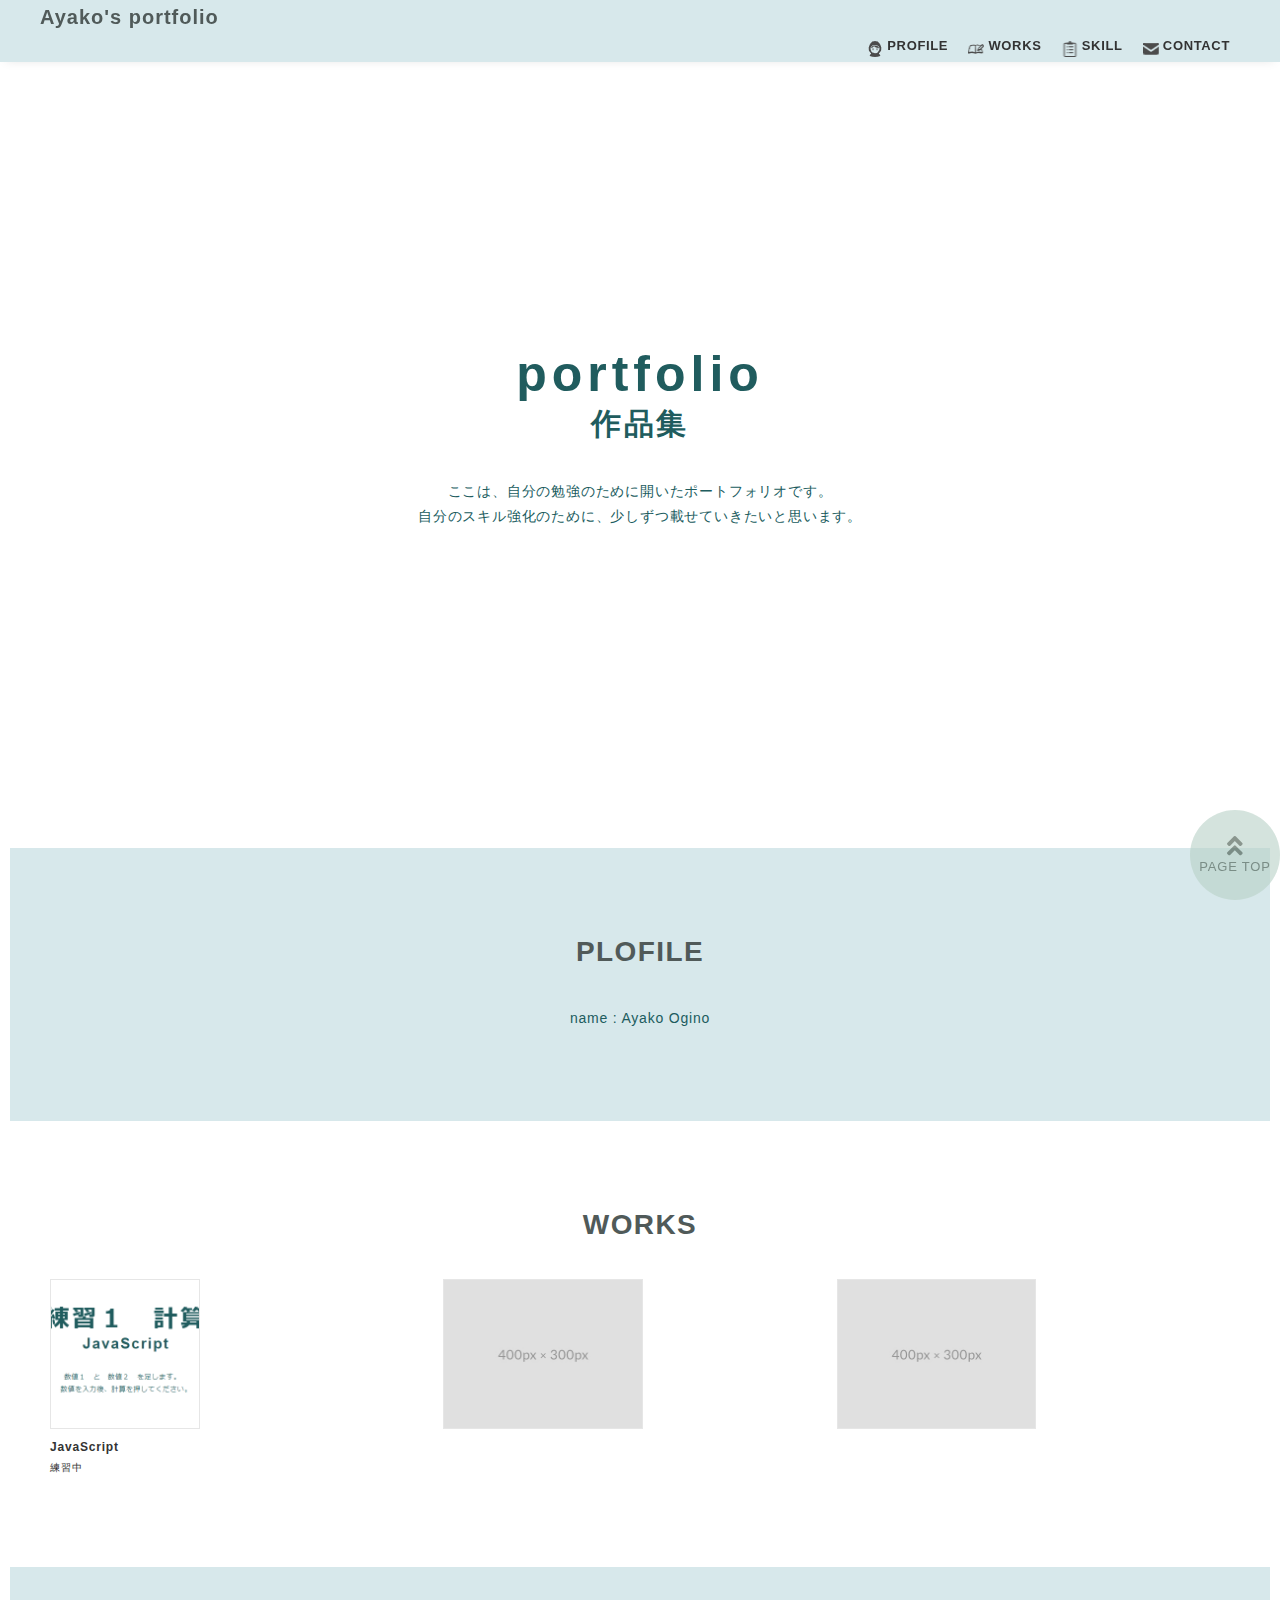
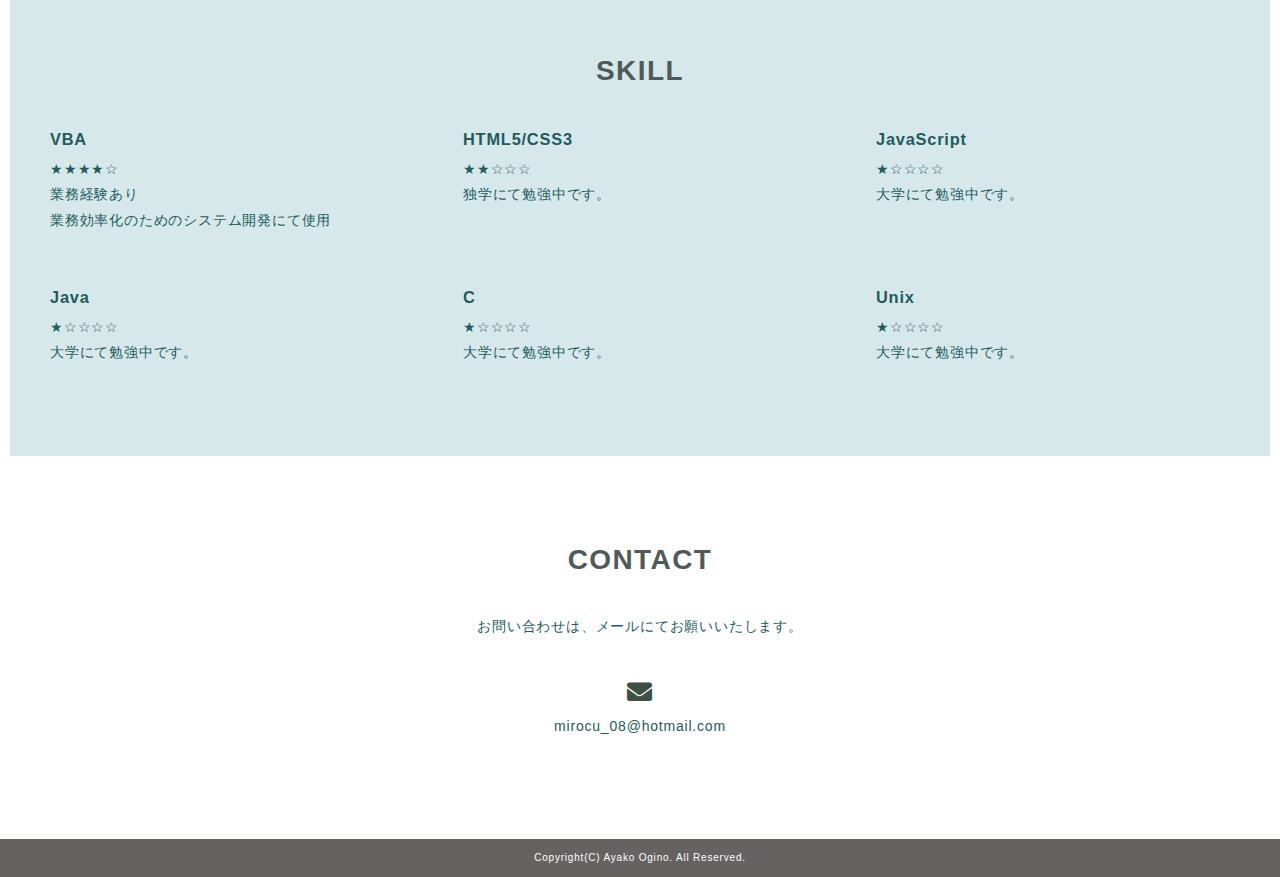
<file: index.html>
<!DOCTYPE html>
<html>
    <head>
        <meta charset="utf-8">
        <meta name="viewport" content="width=device-width,initial-scale=1.0,user-scalable=no">
        <title>Ayako's portfolio</title>
        <link rel="stylesheet" href="css/main.css">
        <link href="css/ress.css" media="all" rel="stylesheet" type="text/css" />
        <link href="https://fonts.googleapis.com/css?family=Material+Icons+Outlined" rel="stylesheet">
        <link rel="shortcut icon" href="img/favicon.ico" />
        <link rel="stylesheet" href="https://use.fontawesome.com/releases/v5.6.4/css/all.css">
    </head>
    <body>
        <div class="wrapper">
            <header class="header ">
                <div class="inner">
                    <h1 class="header-logo">
                        <a href="index.html">Ayako's portfolio</a>
                    </h1>
                    <nav class="main-nav">
                        <ul>
                            <li><a href="#profile"><img src="img/aka.png"> PROFILE</a></li>
                            <li><a href="#works"><img src="img/work.png"> WORKS</a></li>
                            <li><a href="#skill"><img src="img/skill.png"> SKILL</a></li>
                            <li><a href="#contact"><img src="img/mail.png"> CONTACT</a></li>
                            
                        </ul>
                    </nav>
                </div>
            </header>

        <!-- ここからメイン-->
            <main  class="content">

                    <!-- main-visual -->
                    <div class="main-visual">
                        <div class="main-visual-inner">
                            <p class="main-title">portfolio</p>
                            <p class="subtitle">作品集</p>

                            <p class="main-text">
                                ここは、<br class="sp-only">自分の勉強のために開いたポートフォリオです。<br>
                                自分のスキル強化のために、<br class="sp-only">少しずつ載せていきたいと思います。<br>
                            </p>
                            <br>
                            <span class="material-icons-outlined">expand_circle_down</span>
                        </div>
                    </div>

                    <!-- profile -->
                    <section class="profile section" id="profile">
                        <div class="inner">
                            <h2 class="title">PLOFILE</h2>

                            <div class="profile">
                                
                                <div class="profile-text">
                                    <ul>
                                        <li>name : Ayako Ogino</li>
                                        <li></li>
                                        <li></li>
                                    </ul>
                                </div>
                            </div>
                        </div>
                    </section>


                    <!-- works -->
                    <section class="works section" id="works">
                        <div class="inner">
                        <h2 class="title">WORKS</h2>
                        <div class="works-list">

                            <a class="works-item" href="works_1.html">
                              <p class="works-img"><img src="img/work1.png" alt="練習" /></p>
                              <p class="works-name">JavaScript</p>
                              <p class="works-info">練習中</p>
                            </a>

                            <a class="works-item" href="">
                              <p class="works-img"><img src="img/works-dummy-thumb.jpg" alt="" /></p>
                              <p class="works-name"></p>
                              <p class="works-info"></p>
                            </a>

                            <a class="works-item" href="">
                              <p class="works-img"><img src="img/works-dummy-thumb.jpg" alt="" /></p>
                              <p class="works-name"></p>
                              <p class="works-info"></p>
                            </a>
 
                          </div>
                        </div>
                    </section>
                    <!-- works -->
                    
                    <!-- skill -->
                    <section class="skill section" id="skill">
                        <div class="inner">
                        <h2 class="title">SKILL</h2>
                        <div class="skill-list">

                        <div class="skill-item">
                            <div class="skill-body">
                                <h3 class="skill-name">VBA</h3>
                                <p class="skill-text">★★★★☆</p>
                                <p>業務経験あり<br>業務効率化のためのシステム開発にて使用</p>
                            </div>
                        </div>


                            <div class="skill-item">
                                <div class="skill-body">
                                    <h3 class="skill-name">HTML5/CSS3</h3>
                                    <p class="skill-text">★★☆☆☆</p>
                                    <p>独学にて勉強中です。</p>
                                </div>
                            </div>

                            <div class="skill-item">
                                <div class="skill-body">
                                    <h3 class="skill-name">JavaScript</h3>
                                    <p class="skill-text">★☆☆☆☆</p>
                                    <p>大学にて勉強中です。</p>
                                </div>
                            </div>
 
                            <div class="skill-item">
                                <div class="skill-body">
                                    <h3 class="skill-name">Java</h3>
                                    <p class="skill-text">★☆☆☆☆</p>
                                    <p>大学にて勉強中です。</p>
                                </div>
                            </div>
 
                            <div class="skill-item">
                                <div class="skill-body">
                                    <h3 class="skill-name">C</h3>
                                    <p class="skill-text">★☆☆☆☆</p>
                                    <p>大学にて勉強中です。</p>
                                </div>
                            </div>

                            <div class="skill-item">
                                <div class="skill-body">
                                    <h3 class="skill-name">Unix</h3>
                                    <p class="skill-text">★☆☆☆☆</p>
                                    <p>大学にて勉強中です。</p>
                                </div>
                            </div>

                        </div>
                        </div>
                    </section>
                    <!-- /skill -->


                    <!-- /contact -->

                    <section class="contact section" id="contact">
                        <div class="inner">
                          <h2 class="title">CONTACT</h2>
                          <p class="lead">
                            お問い合わせは、<br class="sp-only">メールにてお願いいたします。
                        </p>
                          <div class="contact-list"> 
                            <span class="contact-img"></span> <br>
                            <span class="contact-item">mirocu_08@hotmail.com</span>
                          </div>
                        </div>
                      </section>
                      <!-- /contact -->



                    <div id="page_top"><a></a> </div>
            </main>
        
        <!-- ここからフッター-->
            <footer>
                <P class="Copyright">Copyright(C) Ayako Ogino. All Reserved.</P>
            </footer>
        </div>

        <script src="https://ajax.googleapis.com/ajax/libs/jquery/3.5.1/jquery.min.js"></script>
        <script type='text/javascript' src="js/script.js"></script>
    </body>
</html>
</file>
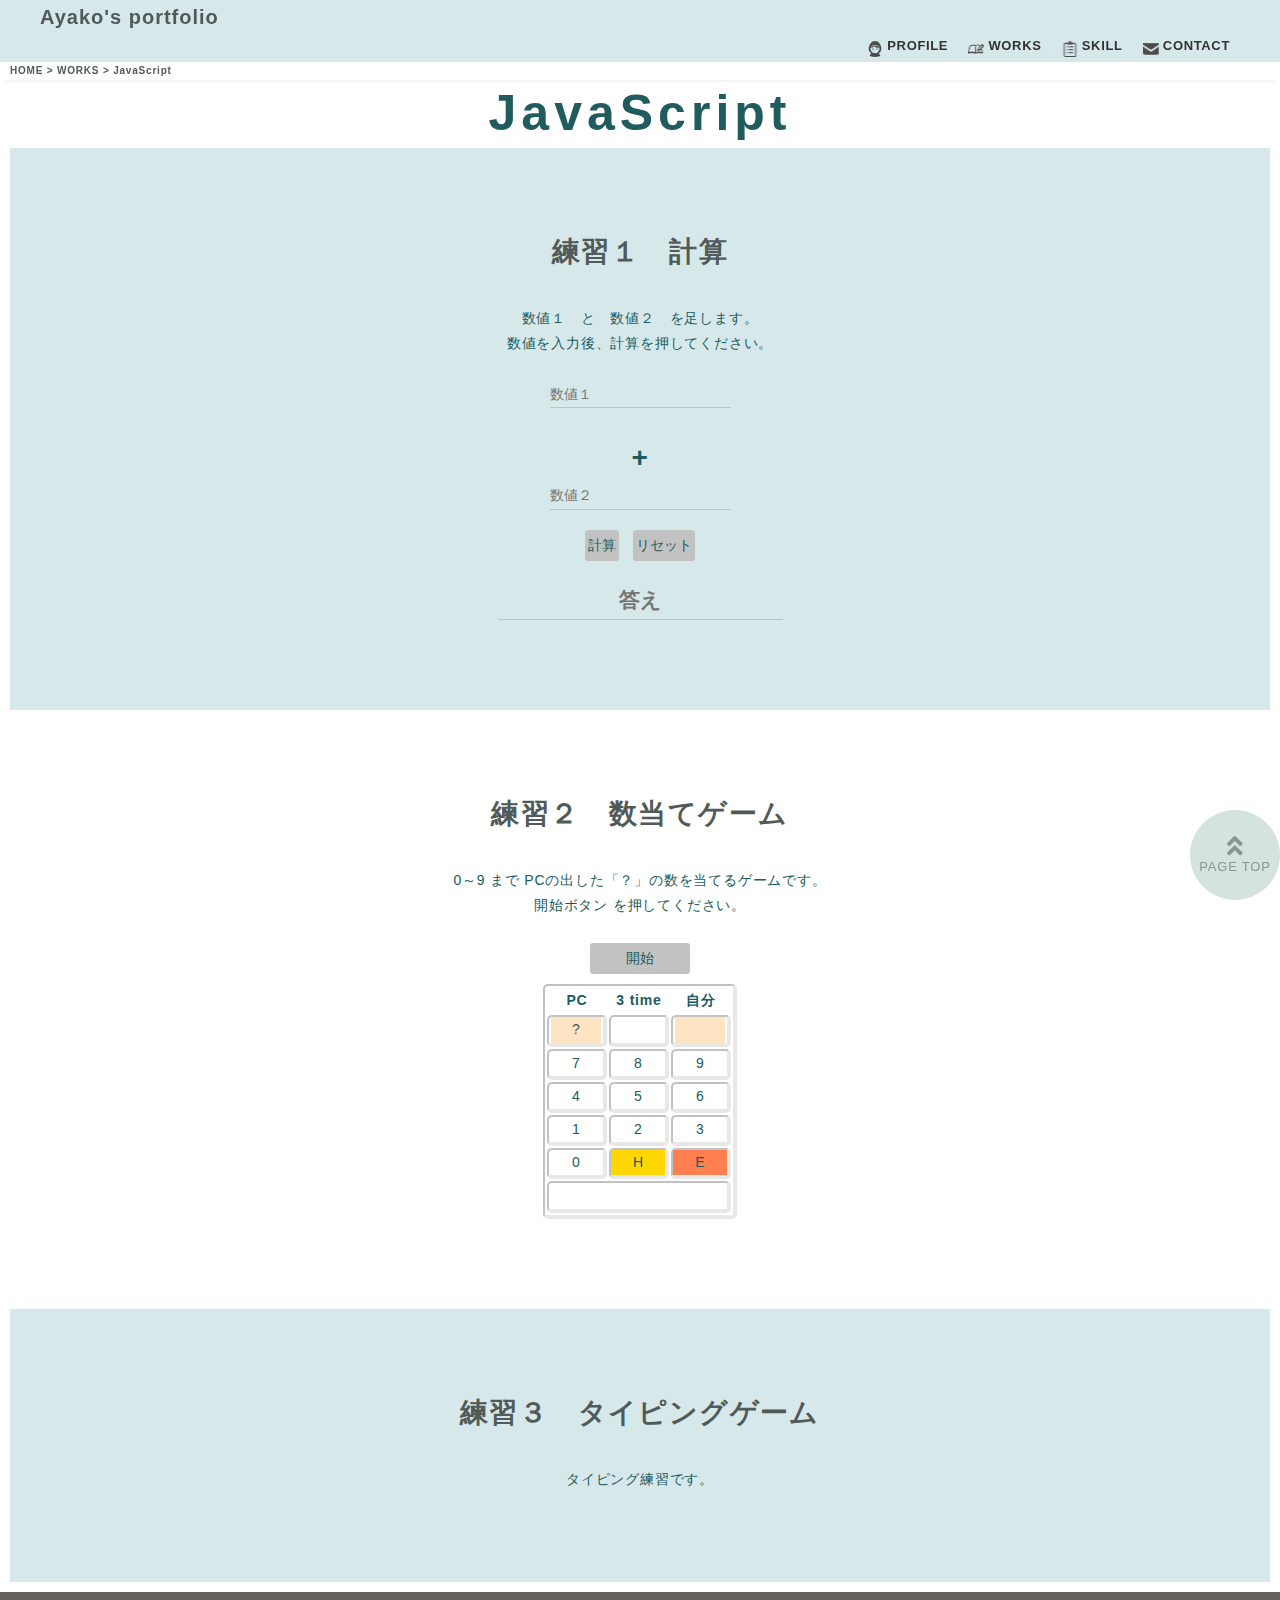
<file: works_1.html>
<!DOCTYPE html>
<html>
    <head>
        <meta charset="utf-8">
        <meta name="viewport" content="width=device-width,initial-scale=1.0,user-scalable=no">
        <title>Ayako's portfolio(JavaScript)</title>
        <link rel="stylesheet" href="css/main.css">
        <link rel="stylesheet" href="css/works.css">
        <link href="css/ress.css" media="all" rel="stylesheet" type="text/css" />
        <link rel="shortcut icon" href="img/favicon.ico" />
        <link rel="stylesheet" href="https://use.fontawesome.com/releases/v5.6.4/css/all.css">
        <script src="js/script_1.js"></script>
    </head>
    <body>
        <div class="wrapper">
            <header class="header ">
                <div class="inner">
                    <h1 class="header-logo">
                        <a href="index.html">Ayako's portfolio</a>
                    </h1>
                    <nav class="main-nav">
                        <ul>
                            <li><a href="index.html#profile"><img src="img/aka.png"> PROFILE</a></li>
                            <li><a href="index.html#works"><img src="img/work.png"> WORKS</a></li>
                            <li><a href="index.html#skill"><img src="img/skill.png"> SKILL</a></li>
                            <li><a href="index.html#contact"><img src="img/mail.png"> CONTACT</a></li>
                            
                        </ul>
                    </nav>
                </div>
                <div class="headr-pankuzu">
                    <a href="index.html">HOME</a> > <a href="index.html#works">WORKS</a> > JavaScript
                </div>
            </header>

        <!-- main -->
            <main  class="main">
                <p class="main-title">JavaScript</p>

<!-- ========================================================================= -->                
                <!-- S-1-->
                <section class="S1 section" id="S1">
                    <div class="inner">
                        <div class="title">練習１　計算</div>
                            <p class="main-text">
                                    <span>
                                        数値１　と　数値２　を足します。　<br>数値を入力後、計算を押してください。
                                    </span>
                                    <br><br>
                                        <input type="number" id="id1" placeholder="数値１"/>
                                        <br><br><h1>+</h1>
                                        <input type="number" id="id2" placeholder="数値２"/>

                                        <p class="button">
                                            <button id="cal" onclick="cal()">計算</button>
                                            <button id="clear" onclick="clear_1()">リセット</button>
                                        </p>
                                        <h2><input type="text" id="id3" placeholder="答え" disabled/></h2>   
                            </p>
                    </div>
                </section>
                <!-- /S-1-->

                <!-- S-2-->
                <section class="S2 section" id="S1">
                    <div class="inner">
                        <p class="title">練習２　数当てゲーム　</p>
                            <p class="main-text">
                                <p>0～9 まで <br class="sp-only">PCの出した「？」の数を当てるゲームです。</p>
                                    <p>開始ボタン を押してください。</p>
                                    <br>

                                    <div class="balloonoya" onclick="showBalloon()">
                                        <button id="sai" onclick="sai()">開始</button>
                                        <span class="balloon1" id="makeImg">
                                            <p class="font-led">準備OK！！</p>
                                            <p>1.数字を選ぶ<br>2.E 押す</p>
                                        </span>
                                    </div>

                                    <div>
                                        <table class="dentaku">
                                            <!--液晶画面-->
                                            <tr>
                                                <th class="hatena">PC</th>
                                                <th><span id="counter">3</span> time</th>
                                                <th class="ans">自分</th>
                                            </tr>
                                            <tr>
                                                <td><input type="text" id ="hatena" class="box" value="?" disabled/></td>
                                                <td id="tmp"></td>
                                                <td><input type="text" class="display" id="display" value=""></td>
                                            </tr>
                                            <tr>
                                                <td><input type="button" value="7" onclick="get_calc(this)"></td>
                                                <td><input type="button" value="8" onclick="get_calc(this)"></td>
                                                <td><input type="button" value="9" onclick="get_calc(this)"></td>
                                            </tr>
                                            <tr>
                                                <td><input type="button" value="4" onclick="get_calc(this)"></td>
                                                <td><input type="button" value="5" onclick="get_calc(this)"></td>
                                                <td><input type="button" value="6" onclick="get_calc(this)"></td>
                                            </tr>
                                            <tr>
                                                <td><input type="button" value="1" onclick="get_calc(this)"></td>
                                                <td><input type="button" value="2" onclick="get_calc(this)"></td>
                                                <td><input type="button" value="3" onclick="get_calc(this)"></td>
                                            </tr>
                                            <tr>
                                                <td><input type="button" value="0" onclick="get_calc(this)"></td>
                                                <td><input type="button" value="H" id="H" class="hint" onclick="get_calc(this)"></td>
                                                <td><input type="button" value="E" id="E" onclick="get_calc(this)"></td>
                                            </tr>
                                            <tr>
                                                <small><td colspan="3"><div id="msg">　</div></td></small>
                                            </tr>
                                        </table>
                                        
                                    </div>
                            </p>
                    </div>
                </section>
             
                <!-- /S-2-->

               <!-- S-3-->
               <section class="S1 section" id="S1">
                <div class="inner">
                    <p class="title">練習３　タイピングゲーム　</p>
                        <p class="main-text">
                                <span>
                                    タイピング練習です。
                                </span>

                        </p>
                </div>
                </section>
                <!-- /S-3-->










                <!-- page top-->
                <div id="page_top"><a></a> </div>
            </main>
        <!-- /main -->

        <!-- footer -->
            <footer>
                <P class="Copyright">Copyright(C) Ayako Ogino. All Reserved.</P>
            </footer>
        <!-- /footer -->

        </div>
        <script src="https://ajax.googleapis.com/ajax/libs/jquery/3.5.1/jquery.min.js"></script>
        <script type='text/javascript' src="js/script.js"></script>
    </body>
</html>
</file>
<file: css/main.css>
body {
    font-family: "Montserrat","Helvetica Neue",Arial,"Hiragino Kaku Gothic ProN","Hiragino Sans",Meiryo,sans-serif;
    font-size: 14px;
    line-height: 1.8;
    letter-spacing: .8px;/*行間*/
    color:cadetblue;
  }

a {
    transition: opacity .3s;
    text-decoration: none;
  }

  img {
    max-width: 80%;
    height: auto;
    vertical-align: bottom;
    border-style: none;
  }
  
/*
ユーザビリティ
*/

  ul,
  li {
    list-style: none;
  }
  
  .pc-only {
    display: block;
  }
  
  .sp-only {
    display: none;
  }
/*--------------------------------
 レイアウト
---------------------------------*/
.wrapper {
    padding-top: 73px;
  }
  
.section {
    padding: 90px 0;
  }
  
.section:nth-of-type(odd) {
    background-color: #d7e8eb;
  }
  
.inner {
    max-width: 1340px;
    margin: 0 auto;
    padding: 0 40px;
  }

/*--------------------------------
 見出し
---------------------------------*/
.title {
    font-size: 28px;
    font-weight: bold;
    line-height: 1;
    margin-bottom: 40px;
    text-align: center;
    letter-spacing: .05em;
    color: rgb(80, 90, 89);
  }
  
  .lead {
    margin-bottom: 30px;
  }

/*-------------------
       ヘッダー
---------------------*/

.header {
    position: fixed;
    top: 0;
    z-index: 1;
    width: 100%;
    background-color: #d7e8eb;
    box-shadow: 0 5px 10px -6px rgba(0,0,0,.1);
  }
  .header-logo {
    font-size: 20px;
    font-weight: bold;
    line-height: 1.2;
    margin-right: 20px;
    letter-spacing: .05em;
    padding-top: 5px;
  }

.header-logo a{
  color: rgb(80, 90, 89);
}
  

/*-------------------
       ナビ
---------------------*/
nav{
    display: flex;
    justify-content:space-between;
    z-index: 1;
}
.main-nav ul{
    display: table;
    margin: 0 auto;
    padding: 0 ;
    width:100%;
    float: right;
    text-align: right;
    }

.main-nav li{
    display:inline-block;
    padding: 0 10px;
    zoom: 1;
    }

nav a{
    position: relative;
    font-size: 13px;
    font-weight: bold;
    display: inline-block;
    padding: 5px 0;
    transition: .3s;
    letter-spacing: .05em;
    color: #333;
    }

.main-nav a:after {
    position: absolute;
    bottom: 0;
    left: 50%;
    width: 0;
    height: 3px;
    content: "";
    transition: .3s;
    -webkit-transform: translateX(-50%);
    transform: translateX(-50%);
    background-color: #333;
}
      
.main-nav a:hover:after {
    width: 100%;
}


/*-------------------
       main
---------------------*/

main{
    background-color: #ffffff;
    color: rgb(32, 92, 94);
    padding: 10px;
}

.main-visual {
    display: flex;
    align-items: center;
    justify-content: center;
    height: 85vh;
    text-align: center;
  }
  
.main-title {
    font-size: 50px;
    font-weight: bold;
    line-height: 1.2;
    margin-bottom: 5px;
    letter-spacing: .1em;
  }
  .subtitle {
    font-size: 30px;
    font-weight: bold;
    line-height: 1;
    margin-bottom: 40px;
    letter-spacing: .08em;
  }

  .main-visual-inner {
    padding: 0 40px;
  }

/*--------------------------------
  profile
---------------------------------*/
.profile {
    display: flex;
    flex-wrap: wrap;
    /*max-width: 80%;*/
    margin: 0 auto;
  }

/*
.profile-img {
    width: 20%;
    margin-right: 30px;
    border-radius: 50%;
  }
  .profile-img img {
    border-radius: 50%;
  }
  */
  .profile-text {
    flex: 1;
  }
  .profile-text p:not(:last-child) {
    margin-bottom: 30px;
  }

/*--------------------------------
 Works
---------------------------------*/
.works-list {
  display: flex;
  flex-wrap: wrap;
  margin-bottom: -40px;
}

.works-item {
  width: 31.74603%;
  margin-right: 1.58730%;
  margin-bottom: 40px;
  color: #333;
}

.works-item:hover {
  opacity: .9;
}

.works-item:nth-of-type(3n) {
  margin-right: 0;
}

.works-img img {
  border: 1px solid #e6e6e6;
  height: 150px;
}

.works-name {
  font-size: 12px;
  font-weight: bold;
  margin-top: 8px;
}

.works-info {
  font-size: 10px;
}

/*--------------------------------
 Skill
---------------------------------*/
.skill-list {
  display: flex;
  flex-wrap: wrap;
  justify-content: space-between;
  margin-bottom: -50px;
}

.skill-item {
  display: flex;
  align-items: flex-start;
  justify-content: space-between;
  width: 30%;
  margin-bottom: 50px;
}

.skill-img {
  width: 60px;
  height: auto;
  margin-right: 20px;
}

.skill-body {
  flex: 1;
}

.skill-name {
  margin-bottom: 3px;
}

/*--------------------------------
 Contact
---------------------------------*/
.contact {
  text-align: center;
}

.contact-item:not(:last-child) {
  margin-right: 10px;
}

.contact-img::before{
    /* アイコン*/
    font-family: 'Font Awesome 5 Free';
    font-weight: 900;
    content: '\f0e0';
    font-size: 25px;
    color: rgb(60, 80, 68);
}

.contact-text {
  margin-top: 10px;
}

/*--------------------------------
 ページトップ
---------------------------------*/

#page_top{
  width: 90px;
  height: 90px;
  position: fixed;
  right: 0;
  bottom: 0;
  background: #b8d1c6;
  opacity: 0.6;
  border-radius: 50%;
}
#page_top a{
  position: relative;
  display: block;
  width: 90px;
  height: 90px;
  text-decoration: none;
  left: 50%;
  transform: translateX(-50%);
  margin: 0 auto;
}

 /* アイコン*/
#page_top a::before{
 
  font-family: 'Font Awesome 5 Free';
  font-weight: 900;
  content: '\f102';
  font-size: 25px;
  color: rgb(60, 80, 68);
  position: absolute;
  width: 25px;
  height: 25px;
  top: -40px;
  bottom: 0;
  right: 0;
  left: 0;
  margin: auto;
  text-align: center;
}
 /* アイコン*/
 
#page_top a::after{
  content: 'PAGE TOP';
  font-size: 13px;
  color: rgb(60, 80, 68);
  position: absolute;
  top: 45px;
  bottom: 0;
  right: 0;
  left: 0;
  margin: auto;
  text-align: center;
}


/*--------------------------------
 　フッター
---------------------------------*/
footer {
    padding: 10px;
    background-color: rgb(102, 98, 98);
  }
  
.Copyright {
    font-size: 10px;
    text-align: center;
    color: #ffffff;
  }


/*ユーザビリティ*/
/*media Queries 767
----------------------------------------------------*/
@media screen and (max-width: 767px) {
    body {
      font-size: 13px;
      line-height: 1.7;
    }
  
    .pc-only {
      display: none;
    }
  
    .sp-only {
      display: block;
    }
  
    /* 見出し */
    .title {
      font-size: 26px;
      margin-bottom: 20px;
    }
  
    /* レイアウト */
    .wrapper {
      padding-top: 57px;
    }
  
    .section {
      padding: 60px 0;
    }
  
    .inner {
      padding: 0 20px;
    }
  
    /* ヘッダー */
    .header .inner {
      padding: 15px;
    }
  
    .header-logo {
      font-size: 15px;
      margin-right: 15px;
    }
  
    .main-nav:not(:last-child) {
      margin-right: 10px;
    }
  
    .main-nav a {
      font-size: 10px;
    }
  
    .main-nav a:after {
      display: none;
    }
  
    /*  メインビジュアル */
    .main-visual {
      height: 75vh;
    }
  
    .main-visual-inner {
      padding: 0 20px;
    }
  
    .main-title {
      font-size: 30px;
    }
    .subtitle {
      font-size: 20px;
      margin-bottom: 20px;
    }
  
    /* Works */
    .works-name {
      font-size: 12px;
    }
  
    .works-list {
      justify-content: space-between;
    }
  
    .works-item {
      flex: 0 0 48%;
      margin-right: 0;
      margin-bottom: 30px;
    }
    .works-img img {
      height: 100px;
    }

    /* Skill */
    .skill-list {
      display: block;
      margin-bottom: 0;
    }
  
    .skill-item {
      width: 100%;
      margin-bottom: 35px;
    }
  
    .skill-item:last-child {
      margin-bottom: 0;
    }
  
    /* profile */
    .profile {
      display: block;
    }
    .profile-img {
      width: 150px;
      margin: 0 auto;
      margin-bottom: 25px;
    }
  
    .profile-text p:not(:last-child) {
      margin-bottom: 20px;
    }
  
    /* フッター */
    .footer {
      padding: 20px;
    }
  
    /* 下層ページ */
    .article {
      padding: 50px 0;
    }
  }
</file>
<file: css/ress.css>
/*!
 * ress.css • v3.0.1
 * MIT License
 * github.com/filipelinhares/ress
 */

/* # =================================================================
   # Global selectors
   # ================================================================= */

html {
  box-sizing: border-box;
  word-break: normal;
  -moz-tab-size: 4;
  tab-size: 4;

  -webkit-text-size-adjust: 100%; /* Prevent adjustments of font size after orientation changes in iOS */
}

*,
::before,
::after {
  box-sizing: inherit;
  background-repeat: no-repeat; /* Set `background-repeat: no-repeat` to all elements and pseudo elements */
}

::before,
::after {
  vertical-align: inherit;
  text-decoration: inherit; /* Inherit text-decoration and vertical align to ::before and ::after pseudo elements */
}

* {
  margin: 0;
  padding: 0; /* Reset `padding` and `margin` of all elements */
}

/* # =================================================================
   # General elements
   # ================================================================= */

hr {
  overflow: visible; /* Show the overflow in Edge and IE */
  height: 0; /* Add the correct box sizing in Firefox */
}

details,
main {
  display: block; /* Render the `main` element consistently in IE. */
}

summary {
  display: list-item; /* Add the correct display in all browsers */
}

small {
  font-size: 80%; /* Set font-size to 80% in `small` elements */
}

[hidden] {
  display: none; /* Add the correct display in IE */
}

abbr[title] {
  /* Add the correct text decoration in Chrome, Edge, IE, Opera, and Safari */
  text-decoration: underline;
  text-decoration: underline dotted;
  border-bottom: none; /* Remove the bottom border in Chrome 57 */
}

a {
  background-color: transparent; /* Remove the gray background on active links in IE 10 */
}

a:active,
a:hover {
  outline-width: 0; /* Remove the outline when hovering in all browsers */
}

code,
kbd,
pre,
samp {
  font-family: monospace, monospace; /* Specify the font family of code elements */
}

pre {
  font-size: 1em; /* Correct the odd `em` font sizing in all browsers */
}

b,
strong {
  font-weight: bolder; /* Add the correct font weight in Chrome, Edge, and Safari */
}

/* https://gist.github.com/unruthless/413930 */
sub,
sup {
  position: relative;
  font-size: 75%;
  line-height: 0;
  vertical-align: baseline;
}

sub {
  bottom: -.25em;
}

sup {
  top: -.5em;
}

/* # =================================================================
   # Forms
   # ================================================================= */

input {
  border-radius: 0;
}

/* Replace pointer cursor in disabled elements */
[disabled] {
  cursor: default;
}

[type="number"]::-webkit-inner-spin-button,
[type="number"]::-webkit-outer-spin-button {
  height: auto; /* Correct the cursor style of increment and decrement buttons in Chrome */
}

[type="search"] {
  outline-offset: -2px; /* Correct the outline style in Safari */

  -webkit-appearance: textfield; /* Correct the odd appearance in Chrome and Safari */
}

[type="search"]::-webkit-search-decoration {
  -webkit-appearance: none; /* Remove the inner padding in Chrome and Safari on macOS */
}

textarea {
  overflow: auto; /* Internet Explorer 11+ */
  resize: vertical; /* Specify textarea resizability */
}

button,
input,
optgroup,
select,
textarea {
  font: inherit; /* Specify font inheritance of form elements */
}

optgroup {
  font-weight: bold; /* Restore the font weight unset by the previous rule */
}

button {
  overflow: visible; /* Address `overflow` set to `hidden` in IE 8/9/10/11 */
}

button,
select {
  text-transform: none; /* Firefox 40+, Internet Explorer 11- */
}

/* Apply cursor pointer to button elements */
button,
[type="button"],
[type="reset"],
[type="submit"],
[role="button"] {
  cursor: pointer;
  color: inherit;
}

/* Remove inner padding and border in Firefox 4+ */
button::-moz-focus-inner,
[type="button"]::-moz-focus-inner,
[type="reset"]::-moz-focus-inner,
[type="submit"]::-moz-focus-inner {
  padding: 0;
  border-style: none;
}

/* Replace focus style removed in the border reset above */
button:-moz-focusring,
[type="button"]::-moz-focus-inner,
[type="reset"]::-moz-focus-inner,
[type="submit"]::-moz-focus-inner {
  outline: 1px dotted ButtonText;
}

button,
html [type="button"],
/* Prevent a WebKit bug where (2) destroys native `audio` and `video`controls in Android 4 */
[type="reset"],
[type="submit"] {
  -webkit-appearance: button; /* Correct the inability to style clickable types in iOS */
}

/* Remove the default button styling in all browsers */
button,
input,
select,
textarea {
  border-style: none;
  background-color: transparent;
}

/* Style select like a standard input */
select {
  -webkit-appearance: none; /* Chrome 41+ */
  -moz-appearance: none; /* Firefox 36+ */
}

select::-ms-expand {
  display: none; /* Internet Explorer 11+ */
}

select::-ms-value {
  color: currentColor; /* Internet Explorer 11+ */
}

legend {
  display: table; /* Correct the text wrapping in Edge and IE */
  max-width: 100%; /* Correct the text wrapping in Edge and IE */
  max-width: 100%; /* Correct the text wrapping in Edge 18- and IE */
  white-space: normal; /* Correct the text wrapping in Edge and IE */
  color: inherit; /* Correct the color inheritance from `fieldset` elements in IE */
  border: 0; /* Correct `color` not being inherited in IE 8/9/10/11 */
}

::-webkit-file-upload-button {
  font: inherit; /* Change font properties to `inherit` in Chrome and Safari */
  color: inherit;
  /* Correct the inability to style clickable types in iOS and Safari */

  -webkit-appearance: button;
}

/* # =================================================================
   # Specify media element style
   # ================================================================= */

img {
  border-style: none; /* Remove border when inside `a` element in IE 8/9/10 */
}

/* Add the correct vertical alignment in Chrome, Firefox, and Opera */
progress {
  vertical-align: baseline;
}

/* # =================================================================
   # Accessibility
   # ================================================================= */

/* Hide content from screens but not screenreaders */
@media screen {
  [hidden~="screen"] {
    display: inherit;
  }
  [hidden~="screen"]:not(:active):not(:focus):not(:target) {
    position: absolute !important;
    clip: rect(0 0 0 0) !important;
  }
}

/* Specify the progress cursor of updating elements */
[aria-busy="true"] {
  cursor: progress;
}

/* Specify the pointer cursor of trigger elements */
[aria-controls] {
  cursor: pointer;
}

/* Specify the unstyled cursor of disabled, not-editable, or otherwise inoperable elements */
[aria-disabled] {
  cursor: default;
}
</file>
<file: css/works.css>
.headr-pankuzu{
  color: rgb(80, 90, 89);
  font-size: 10px;
  font-weight: bold;
  width: 100%;
  position: fixed;
  padding-left: 10px;
  background-color: #ffff;
  box-shadow: 0 5px 5px -5px rgba(0,0,0,.1);
}

.headr-pankuzu a{
  color: rgb(80, 90, 89);
}

.headr-pankuzu a:hover:after {
  width: 100%;
  color: rgb(80, 90, 89);
}


/*
===========コンテンツ===========
*/
.main,
.text{
  text-align: center;
}



/*
======作品１　計算機========
*/

#id1{
  border-bottom: 1px solid #c2c2c2;
}

#id2{
  border-bottom: 1px solid #c2c2c2;
}

#id3{
  border-bottom: 1px solid #c2c2c2;
  text-align: center;
  color: rgb(32, 92, 94);
}

.button{
  margin: 20px;
}

#cal{
  border: 3px solid #c2c2c2;
  background-color: #c2c2c2;
  width: auto;
  border-radius: 3px
}
#clear{
  border: 3px solid #c2c2c2;
  background-color: #c2c2c2;
  margin-left: 10px;
  width: auto;
  border-radius: 3px;
}

/*
======作品２　========
*/
#tmp{
  color: #ffff;
  background-color: #ffff;
}

#hatena{
  width: 50px;
  text-align: center;
}

#display{
  width: 50px;
  text-align:center;
}

.dentaku{
  text-align: center;
  margin-left: auto;
  margin-right: auto;
}

.hatena{
  font-weight: bold;
}

.ans{
  font-weight: bold;
}

#sai{
  border: 3px solid #c2c2c2;
  background-color: #c2c2c2;
  width: auto;
  border-radius: 3px;
  margin-bottom: 10px;
  width: 100px;
}

 /* アイコン*/
 #hint ::before{
 
  font-family: 'Font Awesome 5 Free';
  font-weight: 900;
  content: '\f0f3';
  font-size: 25px;
  color: rgb(60, 80, 68);
  position: absolute;
  width: 25px;
  height: 25px;
  top: -40px;
  bottom: 0;
  right: 0;
  left: 0;
  margin: auto;
  text-align: center;
}
 /* アイコン*/

/*
======電卓　========
*/

.display,
.box{
  background-color: bisque;

}


#E{
  background-color: coral;
}

#H{
  background-color:gold;
}

table,
td{
  border: 2px solid #c2c2c2;
  border-radius: 5px;
  border-right: solid 4px #dcdcdca4;
  border-bottom: solid 4px #dcdcdca4;
}

td{
  width: 60px;
}


td input{
  width: 100%;
}

td input:active{
  background: #9fb5b9;
}

/*---------------------------toolchip-------------------------------------------*/

.balloonoya {
  position   : relative;             /* 指定した分だけ相対的に移動 */
  cursor   : pointer;                /* カーソルをポインターで表示 */
}
.balloon1 {
  display: none;                     /* 要素を非表示 */
}
.balloon {
  position: absolute;                   /* 親要素を基準 */
  display: inline;                      /* 要素をインラインとして表示 */
  padding: 2px;                         /* テキストの前後の余白 */
  background-color: #d7e8eb ;       /* 背景色（透明度） */
  width:100px;                          /* 吹き出し全体の幅 */
  left : 1%;                           /* 表示位置 */
  font-size: 90%;                       /* 文字サイズ */
}
.balloon:after{
  border-left: 12px solid #d7e8eb;   /* 吹き出し口の幅・色 */
  border-top: 10px solid transparent;     /* 吹き出し口の高さ１／２ */
  border-bottom: 10px solid transparent;  /* 吹き出し口の高さ１／２ */
  right: -12px;                           /* 吹き出し口の位置調整 */
  top: 5%;                                /* 吹き出し口の縦位置 */
  content: "";                       /* コンテンツの挿入 */
  position: absolute;                /* 親要素を基準 */
}

.font-led{
  color: crimson;
}


/*---------------------------toolchip-------------------------------------------*/

/*ユーザビリティ*/
/*media Queries 767
----------------------------------------------------*/
@media screen and (max-width: 767px) {

  .main{
    padding-top: 60px;
    text-align: center;
  }

}
</file>
